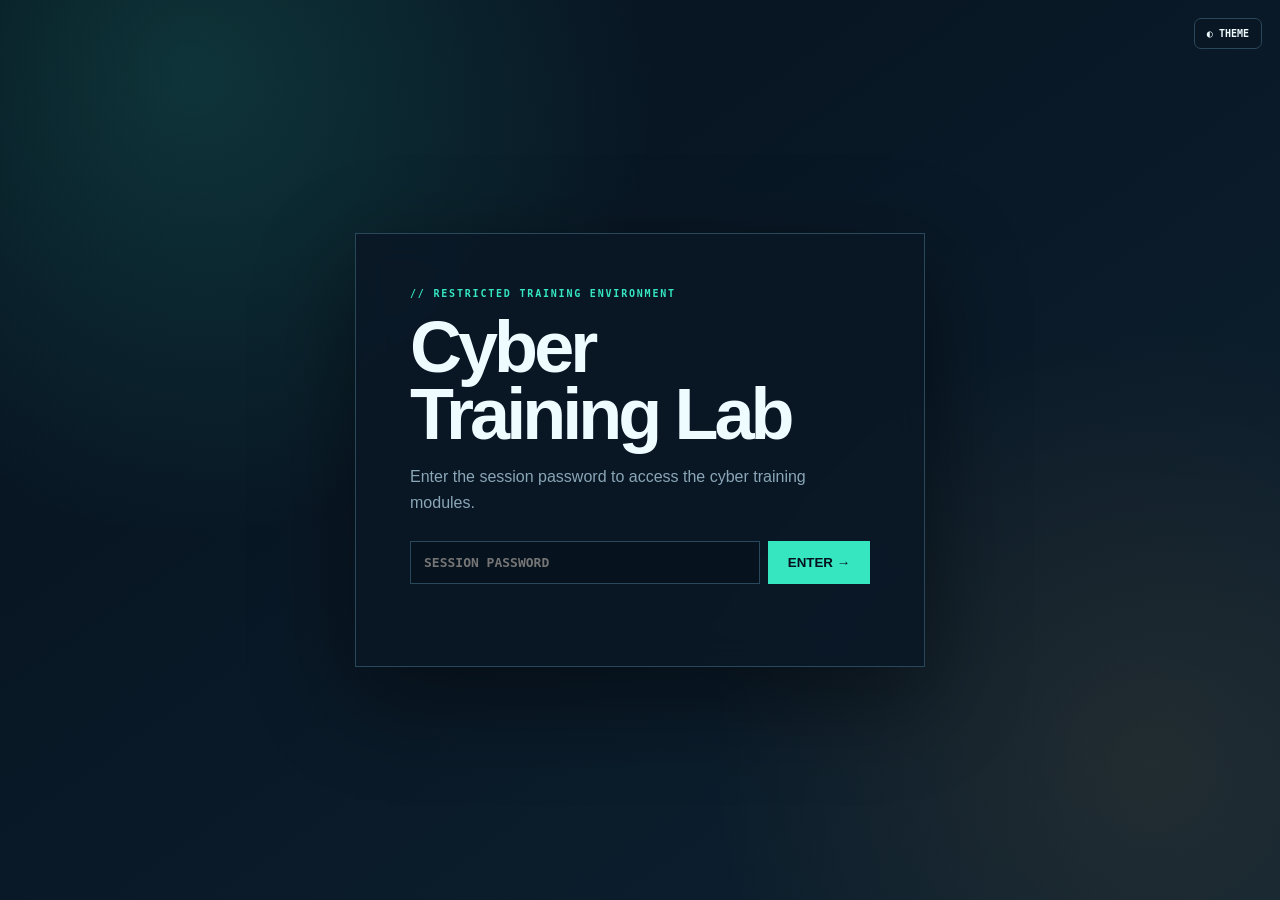
<file: index.html>
<!doctype html><html lang="en" data-theme="dark"><head><meta charset="utf-8"><meta name="viewport" content="width=device-width,initial-scale=1"><meta name="theme-color" content="#06111d"><title>Cyber Training Lab</title><style>
:root{--bg:#06111d;--bg2:#0d2131;--panel:#0a1826e8;--text:#eefbff;--muted:#8aa6b7;--line:#29485b;--accent:#35e6c0;--orange:#ffb547;--danger:#ff6177}html[data-theme=light]{--bg:#dce8ee;--bg2:#f8fbfc;--panel:#f9fcffed;--text:#102536;--muted:#587384;--line:#adbfca;--accent:#007f72;--orange:#a85d00;--danger:#c5324c}*{box-sizing:border-box}html,body{margin:0;min-height:100%;font-family:Inter,Segoe UI,Arial,sans-serif;background:var(--bg);color:var(--text)}body{min-height:100vh;background:radial-gradient(circle at 15% 8%,color-mix(in srgb,var(--accent),transparent 84%),transparent 34%),radial-gradient(circle at 90% 85%,color-mix(in srgb,var(--orange),transparent 91%),transparent 32%),linear-gradient(145deg,var(--bg),var(--bg2))}.screen{min-height:100vh;display:grid;place-items:center;padding:28px}.hidden{display:none!important}.theme{position:fixed;z-index:20;right:18px;top:18px;border:1px solid var(--line);background:var(--panel);color:var(--text);padding:9px 12px;border-radius:7px;cursor:pointer;font:700 10px ui-monospace,Consolas,monospace}.card{width:min(570px,94vw);border:1px solid var(--line);background:var(--panel);padding:clamp(28px,5vw,54px);box-shadow:0 30px 90px #0007;backdrop-filter:blur(16px)}.kicker{font:800 10px ui-monospace,Consolas,monospace;letter-spacing:.18em;color:var(--accent)}h1{font-size:clamp(40px,7vw,72px);line-height:.93;letter-spacing:-.055em;margin:15px 0}p{color:var(--muted);line-height:1.6}.pwrow{display:flex;gap:8px;margin-top:25px}.pwrow input{flex:1;min-width:0;border:1px solid var(--line);background:color-mix(in srgb,var(--bg),transparent 22%);color:var(--text);padding:13px;font:700 13px ui-monospace,Consolas,monospace;outline:0}.pwrow input:focus{border-color:var(--accent)}.enter{border:0;background:var(--accent);color:var(--bg);font-weight:900;padding:0 20px;cursor:pointer}.error{min-height:20px;margin-top:8px;color:var(--danger);font:11px ui-monospace,Consolas,monospace}.selector{width:min(1080px,95vw)}.selector h1{font-size:clamp(38px,6vw,68px)}.games{display:grid;grid-template-columns:repeat(2,minmax(0,1fr));gap:18px;margin-top:30px}.game{position:relative;min-height:330px;padding:30px;border:1px solid var(--line);background:var(--panel);color:var(--text);text-align:left;cursor:pointer;overflow:hidden;transition:.2s}.game:hover,.game:focus-visible{transform:translateY(-6px);border-color:var(--accent);outline:0}.game .label{color:var(--accent);font:800 10px ui-monospace,Consolas,monospace;letter-spacing:.15em}.game:nth-child(2) .label,.game:nth-child(2) .launch{color:var(--orange)}.game h2{font-size:clamp(28px,4vw,46px);margin:28px 0 10px}.game p{max-width:36ch}.launch{position:absolute;left:30px;bottom:28px;color:var(--accent);font:800 10px ui-monospace,Consolas,monospace;letter-spacing:.1em}.ghost{position:absolute;right:18px;top:5px;font:900 90px ui-monospace,Consolas,monospace;color:color-mix(in srgb,var(--accent),transparent 93%)}.game:nth-child(2) .ghost{color:color-mix(in srgb,var(--orange),transparent 92%)}@media(max-width:720px){.games{grid-template-columns:1fr}.game{min-height:250px}.pwrow{flex-direction:column}.enter{padding:12px}}
</style></head><body><button id="theme" class="theme">◐ THEME</button><section id="gate" class="screen"><div class="card"><div class="kicker">// RESTRICTED TRAINING ENVIRONMENT</div><h1>Cyber<br>Training Lab</h1><p>Enter the session password to access the cyber training modules.</p><form id="accessForm"><div class="pwrow"><input id="password" type="password" autocomplete="current-password" placeholder="SESSION PASSWORD" aria-label="Session password"><button class="enter" type="submit">ENTER →</button></div><div class="error" id="error"></div></form></div></section><section id="chooser" class="screen hidden"><div class="selector"><div class="kicker">// SELECT TRAINING MODULE</div><h1>Choose your operation.</h1><p>Two formats, one training environment. Choose the experience that fits the session.</p><div class="games"><button class="game" data-url="./secure-sprint/index.html"><span class="ghost">01</span><span class="label">MODULE 01 // DECISION GAME</span><h2>Secure Sprint</h2><p>Decision-based cyber awareness game for IT teams and developers.</p><span class="launch">LAUNCH SECURE SPRINT →</span></button><button class="game" data-url="./hack-the-desk/index.html"><span class="ghost">02</span><span class="label">MODULE 02 // FACILITATED GAME</span><h2>Hack the Desk</h2><p>Explore an unattended workstation, discuss attack opportunities, then reveal the facilitator debrief.</p><span class="launch">LAUNCH HACK THE DESK →</span></button></div></div></section><script src="access-config.js"></script><script>
(()=>{const $=id=>document.getElementById(id),encoder=new TextEncoder();async function sha256(v){const b=await crypto.subtle.digest('SHA-256',encoder.encode(v));return [...new Uint8Array(b)].map(x=>x.toString(16).padStart(2,'0')).join('')}function unlock(){$('gate').classList.add('hidden');$('chooser').classList.remove('hidden')}if(sessionStorage.getItem('cybertraining-access')==='granted')unlock();$('accessForm').onsubmit=async e=>{e.preventDefault();if(await sha256($('password').value)===window.PORTAL_ACCESS.PASSWORD_SHA256){if(window.PORTAL_ACCESS.REMEMBER_FOR_SESSION)sessionStorage.setItem('cybertraining-access','granted');$('password').value='';$('error').textContent='';unlock()}else{$('error').textContent='ACCESS DENIED // Invalid session password';$('password').select()}};document.querySelectorAll('[data-url]').forEach(b=>b.onclick=()=>location.href=b.dataset.url);$('theme').onclick=()=>{const t=document.documentElement.dataset.theme==='dark'?'light':'dark';document.documentElement.dataset.theme=t;localStorage.setItem('portal-theme',t)};const saved=localStorage.getItem('portal-theme');if(saved)document.documentElement.dataset.theme=saved})();
</script></body></html>
</file>
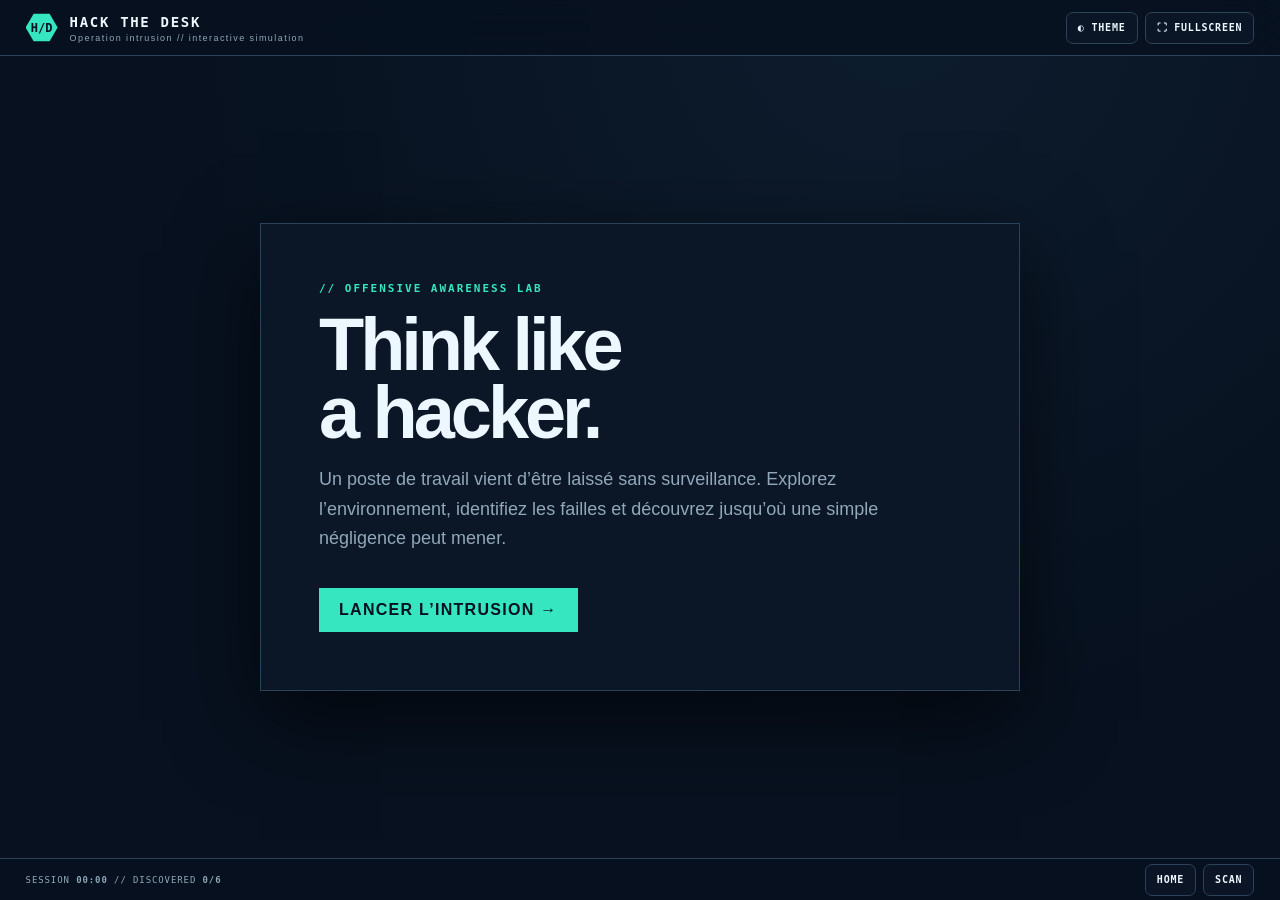
<file: hack-the-desk/index.html>
<!doctype html><html lang="fr" data-theme="dark"><head><meta charset="utf-8"><meta name="viewport" content="width=device-width,initial-scale=1,viewport-fit=cover"><meta name="theme-color" content="#07111f"><meta name="description" content="Hack the Desk – cyber awareness game"><title>Hack the Desk</title><link rel="manifest" href="manifest.webmanifest"><style>
:root{--bg:#07111f;--bg2:#0d1c2d;--panel:#0c1727e8;--panel-solid:#0c1727;--text:#ecf7ff;--muted:#91a8ba;--line:#2b4258;--accent:#35e6c0;--accent2:#ffb547;--danger:#ff5d73;--desk:#122a39;--desk2:#0b2030;--shadow:#0009;--glass:#07111fcc;--screen:#07101b}html[data-theme=light]{--bg:#dce8ee;--bg2:#f6fafc;--panel:#f8fcffe8;--panel-solid:#f8fcff;--text:#102536;--muted:#587083;--line:#afc4d0;--accent:#007f73;--accent2:#a65b00;--danger:#c93450;--desk:#abc1ca;--desk2:#d7e3e7;--shadow:#39536438;--glass:#f5fbfccc;--screen:#e7f0f4}*{box-sizing:border-box}html,body{margin:0;height:100%;overflow:hidden;background:var(--bg);color:var(--text);font-family:Inter,Segoe UI,Arial,sans-serif}button{font:inherit}.app{height:100%;display:grid;grid-template-rows:56px 1fr 42px;background:radial-gradient(circle at 70% 0,var(--bg2),var(--bg) 58%);transition:.25s}.top{z-index:20;display:flex;align-items:center;justify-content:space-between;padding:0 clamp(12px,2vw,28px);border-bottom:1px solid var(--line);background:var(--glass);backdrop-filter:blur(16px)}.brand{display:flex;align-items:center;gap:12px;min-width:0}.hex{width:32px;height:32px;display:grid;place-items:center;color:var(--bg);background:var(--accent);clip-path:polygon(25% 7%,75% 7%,100% 50%,75% 93%,25% 93%,0 50%);font:900 12px ui-monospace,monospace}.brand b{font:800 14px ui-monospace,monospace;letter-spacing:.12em}.brand small{display:block;color:var(--muted);font-size:9px;letter-spacing:.16em;margin-top:2px}.toptools,.bottomtools{display:flex;align-items:center;gap:7px}.ui-btn{border:1px solid var(--line);color:var(--text);background:var(--panel);height:32px;padding:0 11px;border-radius:7px;cursor:pointer;font:700 10px ui-monospace,monospace;letter-spacing:.08em}.ui-btn:hover,.ui-btn:focus-visible{border-color:var(--accent);outline:none;color:var(--accent)}.main{position:relative;min-height:0;overflow:hidden}.scene{position:absolute;inset:0;display:none}.scene.active{display:block}.briefing{display:none;place-items:center;padding:24px}.briefing.active{display:grid}.brief-card{width:min(760px,94vw);max-height:88%;overflow:auto;border:1px solid var(--line);background:var(--panel);padding:clamp(24px,5vw,58px);box-shadow:0 28px 80px var(--shadow);position:relative}.kicker{color:var(--accent);font:700 11px ui-monospace,monospace;letter-spacing:.18em}.brief-card h1{font-size:clamp(34px,7vw,74px);line-height:.92;margin:16px 0;letter-spacing:-.055em}.brief-card p{color:var(--muted);font-size:clamp(14px,1.6vw,18px);line-height:1.65;max-width:58ch}.primary{border:0;background:var(--accent);color:var(--bg);font-weight:900;padding:13px 20px;margin-top:16px;cursor:pointer;letter-spacing:.08em}.deskscene{perspective:1100px;background:linear-gradient(180deg,var(--bg2) 0 61%,var(--desk2) 61%)}.wallgrid{position:absolute;inset:0 0 39%;opacity:.23;background-image:linear-gradient(var(--line) 1px,transparent 1px),linear-gradient(90deg,var(--line) 1px,transparent 1px);background-size:42px 42px;mask-image:linear-gradient(#000,transparent)}.ambient{position:absolute;width:42vw;height:42vw;border-radius:50%;right:3%;top:-26%;background:var(--accent);filter:blur(110px);opacity:.11}.desk{position:absolute;left:4%;right:4%;bottom:-7%;height:46%;background:linear-gradient(145deg,var(--desk),var(--desk2));transform:rotateX(56deg);transform-origin:bottom;border:1px solid var(--line);box-shadow:0 -25px 70px var(--shadow)}.object{position:absolute;border:1px solid color-mix(in srgb,var(--line),transparent 12%);background:linear-gradient(145deg,color-mix(in srgb,var(--panel-solid),white 3%),var(--panel-solid));color:var(--text);cursor:pointer;box-shadow:0 16px 35px var(--shadow);transition:transform .18s,border .18s,box-shadow .18s;overflow:hidden}.object:before{content:"";position:absolute;inset:0;background:linear-gradient(120deg,transparent 25%,color-mix(in srgb,var(--accent),transparent 93%),transparent 65%);transform:translateX(-120%);transition:.35s}.object:hover,.object:focus-visible{transform:translateY(-7px);border-color:var(--accent);box-shadow:0 22px 48px var(--shadow),0 0 0 1px color-mix(in srgb,var(--accent),transparent 40%);outline:none}.object:hover:before{transform:translateX(120%)}.obj-label{position:absolute;left:10px;right:10px;bottom:8px;text-align:left;color:var(--muted);font:700 clamp(8px,.8vw,10px) ui-monospace,monospace;letter-spacing:.1em;white-space:nowrap;overflow:hidden;text-overflow:ellipsis}.object strong{position:absolute;left:10px;top:8px;color:var(--accent);font:900 clamp(13px,1.6vw,21px) ui-monospace,monospace}.laptop{left:33%;top:15%;width:35%;height:49%;border-width:5px;border-color:#24394d;border-radius:8px;background:var(--screen)}.laptop .code{position:absolute;inset:15% 8% 18%;font:clamp(7px,.72vw,11px)/1.6 ui-monospace,monospace;color:var(--accent);opacity:.75;text-align:left;overflow:hidden}.laptop:after{content:"";position:absolute;left:-9%;right:-9%;bottom:-8%;height:10%;background:#24394d;clip-path:polygon(5% 0,95% 0,100% 100%,0 100%)}.postit{left:12%;top:48%;width:12%;height:18%;background:#e8c84f;color:#1d2430;transform:rotate(-5deg)}.postit:hover{transform:rotate(-2deg) translateY(-7px)}.postit strong,.postit .obj-label{color:#30343b}.badge{right:11%;top:50%;width:10%;height:18%;border-top:5px solid var(--accent2)}.badge:after{content:"";position:absolute;width:35%;aspect-ratio:1;border-radius:50%;background:var(--line);left:12%;top:30%}.usb{left:23%;top:69%;width:12%;height:8%;border-radius:4px}.usb:after{content:"";position:absolute;right:-18%;top:20%;width:19%;height:60%;background:#8899a8}.document{right:23%;top:66%;width:14%;height:22%;background:linear-gradient(135deg,var(--panel-solid) 0 88%,var(--accent2) 88%)}.document .lines{position:absolute;left:12%;right:12%;top:30%;height:40%;background:repeating-linear-gradient(var(--muted) 0 2px,transparent 2px 10px);opacity:.45}.phone{right:5%;top:67%;width:7%;height:20%;border-radius:10px;border:4px solid #283c4d;background:var(--screen)}.phone:after{content:"";position:absolute;width:30%;height:3px;background:var(--muted);top:7%;left:35%}.hintbar{position:absolute;left:50%;bottom:2%;transform:translateX(-50%);max-width:90%;padding:8px 13px;background:var(--glass);border:1px solid var(--line);font:10px ui-monospace,monospace;color:var(--muted);letter-spacing:.08em;white-space:nowrap;overflow:hidden;text-overflow:ellipsis}.modal{position:fixed;inset:56px 0 42px;z-index:30;background:#020711b8;backdrop-filter:blur(12px);display:none;place-items:center;padding:clamp(10px,3vw,30px)}.modal.open{display:grid}.window{width:min(1020px,96vw);max-height:100%;overflow:auto;background:var(--panel-solid);border:1px solid var(--line);box-shadow:0 30px 100px #000c;display:grid;grid-template-columns:minmax(0,1.15fr) minmax(280px,.85fr)}.window-main,.window-side{padding:clamp(20px,3vw,38px);min-width:0}.window-side{border-left:1px solid var(--line);background:color-mix(in srgb,var(--bg2),transparent 35%)}.winhead{display:flex;justify-content:space-between;align-items:start;gap:15px}.eyebrow{font:700 10px ui-monospace,monospace;color:var(--accent);letter-spacing:.16em}.window h2{font-size:clamp(26px,4vw,48px);line-height:1;margin:10px 0;overflow-wrap:anywhere}.question{font-size:clamp(14px,1.5vw,18px);line-height:1.55;color:var(--muted);max-width:55ch}.risk{display:inline-flex;padding:6px 9px;background:color-mix(in srgb,var(--danger),transparent 85%);border:1px solid var(--danger);color:var(--danger);font:800 10px ui-monospace,monospace;letter-spacing:.12em}.close{border:1px solid var(--line);background:transparent;color:var(--text);width:34px;height:34px;cursor:pointer;border-radius:50%;flex:none}.terminal{margin-top:24px;border:1px solid var(--line);background:var(--screen);padding:16px;min-height:150px}.terminal b{font:700 10px ui-monospace,monospace;color:var(--accent);letter-spacing:.12em}.terminal ul,.tips{margin:14px 0 0;padding:0;list-style:none}.terminal li{font:12px/1.65 ui-monospace,monospace;color:var(--muted);overflow-wrap:anywhere}.terminal li:before{content:"> ";color:var(--accent)}.window-side h3{font:800 11px ui-monospace,monospace;letter-spacing:.14em;color:var(--accent2)}.tips li{padding:11px 0;border-bottom:1px solid var(--line);font-size:13px;line-height:1.45;overflow-wrap:anywhere}.hidden-list{display:none}.hidden-list.revealed{display:block}.secondary{border-color:var(--accent2)!important;color:var(--accent2)!important}.open-device{width:100%;margin-top:22px;border:1px solid var(--accent);color:var(--accent);background:transparent;padding:11px;cursor:pointer;font:800 10px ui-monospace,monospace;letter-spacing:.12em}.desktop{position:fixed;inset:56px 0 42px;z-index:28;display:none;background:linear-gradient(145deg,#071622,#0b2c37);padding:clamp(18px,4vw,54px);overflow:auto}.desktop.open{display:block}.desktop-grid{display:grid;grid-template-columns:repeat(4,minmax(120px,1fr));gap:16px;max-width:900px;margin:6vh auto}.appicon{min-height:160px;padding:18px;border:1px solid #315164;background:#0a1b28cc;color:#eaf8ff;text-align:left;cursor:pointer;transition:.17s;min-width:0}.appicon:hover,.appicon:focus-visible{transform:translateY(-5px);border-color:#35e6c0;outline:none}.appicon i{display:grid;place-items:center;width:48px;height:48px;border:1px solid #35e6c0;color:#35e6c0;font:900 22px ui-monospace,monospace;font-style:normal}.appicon b{display:block;margin-top:22px;font-size:14px;white-space:nowrap;overflow:hidden;text-overflow:ellipsis}.appicon small{color:#8aa5b7}.desktop-top{display:flex;justify-content:space-between;align-items:center;max-width:900px;margin:auto}.desktop-top strong{font:800 12px ui-monospace,monospace;letter-spacing:.14em}.appview{position:fixed;inset:10%;z-index:45;background:#0b1724;border:1px solid #315164;color:#edf8ff;box-shadow:0 30px 90px #000;display:none;padding:clamp(20px,4vw,45px);overflow:auto}.appview.open{display:block}.appview h2{font-size:clamp(25px,4vw,48px);margin:8px 0}.facts{display:grid;grid-template-columns:repeat(2,minmax(0,1fr));gap:10px;margin-top:25px}.fact{border:1px solid #315164;padding:16px;color:#91a8ba;overflow-wrap:anywhere}.bottom{display:flex;align-items:center;justify-content:space-between;padding:0 clamp(12px,2vw,28px);border-top:1px solid var(--line);background:var(--glass);color:var(--muted);font:9px ui-monospace,monospace;letter-spacing:.1em}.scan .object{box-shadow:0 0 0 2px var(--accent),0 0 28px color-mix(in srgb,var(--accent),transparent 55%)}.scan .object:after{content:"INTERACTION";position:absolute;right:7px;top:7px;color:var(--accent);font:700 7px ui-monospace,monospace;letter-spacing:.08em}.toast{position:fixed;z-index:100;top:70px;left:50%;transform:translate(-50%,-12px);background:var(--panel-solid);border:1px solid var(--accent);padding:10px 15px;opacity:0;transition:.2s;font:10px ui-monospace,monospace;pointer-events:none}.toast.show{opacity:1;transform:translate(-50%,0)}@media(max-width:780px){.app{grid-template-rows:48px 1fr 38px}.top .brand small,.bottom>span{display:none}.toptools .ui-btn span{display:none}.modal,.desktop{inset:48px 0 38px}.window{grid-template-columns:1fr}.window-side{border-left:0;border-top:1px solid var(--line)}.desktop-grid{grid-template-columns:repeat(2,minmax(110px,1fr))}.facts{grid-template-columns:1fr}.appview{inset:6% 4%}.postit{left:7%;width:15%}.badge{right:6%;width:13%}.phone{width:9%}.hintbar{font-size:8px}}@media(max-height:620px){.object .obj-label{display:none}.hintbar{display:none}.desktop-grid{margin:1vh auto}.appicon{min-height:120px}.window-main,.window-side{padding:18px}}
</style></head><body><div class="app" id="app"><header class="top"><div class="brand"><div class="hex">H/D</div><div><b>HACK THE DESK</b><small>Operation intrusion // interactive simulation</small></div></div><div class="toptools"><button class="ui-btn" id="theme" aria-label="Changer de thème">◐ <span>THEME</span></button><button class="ui-btn" id="full">⛶ <span>FULLSCREEN</span></button></div></header><main class="main"><section class="scene briefing active" id="briefing"><article class="brief-card"><div class="kicker">// OFFENSIVE AWARENESS LAB</div><h1>Think like<br>a hacker.</h1><p>Un poste de travail vient d’être laissé sans surveillance. Explorez l’environnement, identifiez les failles et découvrez jusqu’où une simple négligence peut mener.</p><button class="primary" id="start">LANCER L’INTRUSION →</button></article></section><section class="scene deskscene" id="deskScene"><div class="wallgrid"></div><div class="ambient"></div><div class="desk"></div><button class="object laptop" data-evidence="laptop" aria-label="Explorer l’ordinateur"><strong>SYS://UNLOCKED</strong><div class="code">$ session.status<br>ACTIVE<br><br>$ identity<br>ashley.taylor<br><br>$ network<br>CONNECTED</div><span class="obj-label">UNLOCKED WORKSTATION</span></button><button class="object postit" data-evidence="postit" aria-label="Inspecter le post-it"><strong>PASS</strong><span class="obj-label">CREDENTIALS</span></button><button class="object badge" data-evidence="badge" aria-label="Inspecter le badge"><strong>ID</strong><span class="obj-label">ACCESS BADGE</span></button><button class="object usb" data-evidence="usb" aria-label="Inspecter le périphérique USB"><strong>USB</strong><span class="obj-label">REMOVABLE MEDIA</span></button><button class="object document" data-evidence="document" aria-label="Inspecter le document"><strong>CONFIDENTIAL</strong><div class="lines"></div><span class="obj-label">PRINTED DATA</span></button><button class="object phone" data-evidence="phone" aria-label="Inspecter le téléphone"><strong>••</strong><span class="obj-label">MOBILE</span></button><div class="hintbar">MOVE CURSOR // INSPECT THE EXPOSED ATTACK SURFACE</div></section></main><footer class="bottom"><span>SESSION <b id="timer">00:00</b> // DISCOVERED <b id="found">0/6</b></span><div class="bottomtools"><button class="ui-btn" id="home">HOME</button><button class="ui-btn" id="scan">SCAN</button></div></footer></div><div class="modal" id="modal"><article class="window"><section class="window-main"><div class="winhead"><div><div class="eyebrow" id="evmeta"></div><h2 id="evtitle"></h2></div><button class="close" id="closeModal" aria-label="Fermer">×</button></div><div class="risk" id="risk"></div><p class="question" id="question"></p><div class="terminal"><b>EXFILTRATION PREVIEW</b><ul id="loot"></ul></div><button class="open-device" id="openDevice">OPEN COMPROMISED SESSION →</button></section><aside class="window-side"><h3>FACILITATOR DEBRIEF</h3><p class="question">Discutez d’abord avec le groupe : <b>que pourrait faire un attaquant avec cet objet ?</b></p><button class="open-device" id="showAttacks">REVEAL ATTACK OPTIONS →</button><ul class="tips hidden-list" id="attacks"></ul><button class="open-device secondary" id="showTips">REVEAL DEFENSIVE ACTIONS →</button><ul class="tips hidden-list" id="tips"></ul></aside></article></div><section class="desktop" id="desktop"><div class="desktop-top"><strong>ASHLEY.TAYLOR // ACTIVE SESSION</strong><button class="ui-btn" id="closeDesktop">CLOSE SESSION</button></div><div class="desktop-grid" id="apps"></div></section><article class="appview" id="appview"><div class="winhead"><div><div class="eyebrow" id="apptag"></div><h2 id="apptitle"></h2></div><button class="close" id="closeApp" aria-label="Fermer">×</button></div><div class="facts" id="facts"></div><button class="open-device" id="showAppAttacks">REVEAL ATTACK OPTIONS →</button><ul class="tips hidden-list" id="appattacks"></ul></article><div class="toast" id="toast"></div><script src="config/game-config.js"></script><script>
(()=>{const C=window.GAME_CONFIG,$=x=>document.getElementById(x);let found=new Set,start=Date.now();function showDesk(){$('briefing').classList.remove('active');$('deskScene').classList.add('active')}function notify(t){$('toast').textContent=t;$('toast').classList.add('show');setTimeout(()=>$('toast').classList.remove('show'),1800)}function openEvidence(id){const e=C.evidence[id];if(!e)return;found.add(id);$('found').textContent=found.size+'/'+Object.keys(C.evidence).length;$('evmeta').textContent='EVIDENCE '+e.number+' // '+e.kind;$('evtitle').textContent=e.title;$('risk').textContent='RISK // '+e.risk;$('question').textContent=e.question;$('loot').innerHTML=e.loot.map(x=>'<li>'+x+'</li>').join('');$('attacks').innerHTML=(e.attacks||[]).map(x=>'<li>'+x+'</li>').join('');$('tips').innerHTML=e.advice.map(x=>'<li>'+x+'</li>').join('');$('attacks').classList.remove('revealed');$('tips').classList.remove('revealed');$('showAttacks').textContent='REVEAL ATTACK OPTIONS →';$('showTips').textContent='REVEAL DEFENSIVE ACTIONS →';$('openDevice').style.display=id==='laptop'?'block':'none';$('modal').classList.add('open')}function closeModal(){$('modal').classList.remove('open')}function renderApps(){$('apps').innerHTML=Object.entries(C.apps).map(([id,a])=>`<button class="appicon" data-app="${id}" aria-label="Ouvrir ${a.label}"><i>${a.icon}</i><b>${a.label}</b><small>${a.tag}</small></button>`).join('');document.querySelectorAll('[data-app]').forEach(b=>b.onclick=()=>openApp(b.dataset.app))}function openApp(id){const a=C.apps[id];$('apptag').textContent='COMPROMISED APPLICATION // '+a.tag;$('apptitle').textContent=a.title;$('facts').innerHTML=a.facts.map(x=>'<div class="fact">'+x+'</div>').join('');$('appattacks').innerHTML=(a.attacks||[]).map(x=>'<li>'+x+'</li>').join('');$('appattacks').classList.remove('revealed');$('showAppAttacks').textContent='REVEAL ATTACK OPTIONS →';$('appview').classList.add('open')}document.querySelectorAll('[data-evidence]').forEach(b=>b.onclick=()=>openEvidence(b.dataset.evidence));$('start').onclick=showDesk;$('home').onclick=()=>{closeModal();$('desktop').classList.remove('open');$('appview').classList.remove('open');showDesk()};$('closeModal').onclick=closeModal;$('modal').onclick=e=>{if(e.target===$('modal'))closeModal()};$('openDevice').onclick=()=>{closeModal();$('desktop').classList.add('open')};$('closeDesktop').onclick=()=>$('desktop').classList.remove('open');$('closeApp').onclick=()=>$('appview').classList.remove('open');$('scan').onclick=()=>{$('deskScene').classList.toggle('scan');notify($('deskScene').classList.contains('scan')?'INTERACTION SCAN ENABLED':'INTERACTION SCAN DISABLED')};$('theme').onclick=()=>{let t=document.documentElement.dataset.theme==='dark'?'light':'dark';document.documentElement.dataset.theme=t;localStorage.setItem('htd-theme',t)};$('full').onclick=()=>document.fullscreenElement?document.exitFullscreen():document.documentElement.requestFullscreen().catch(()=>notify('FULLSCREEN BLOCKED BY BROWSER'));let saved=localStorage.getItem('htd-theme');if(saved)document.documentElement.dataset.theme=saved;addEventListener('keydown',e=>{if(e.key==='Escape'){$('appview').classList.remove('open');$('desktop').classList.remove('open');closeModal()}if(e.key.toLowerCase()==='f')$('full').click();if(e.key.toLowerCase()==='t')$('theme').click()});$('showAttacks').onclick=()=>{let e=$('attacks');e.classList.toggle('revealed');$('showAttacks').textContent=e.classList.contains('revealed')?'HIDE ATTACK OPTIONS ↑':'REVEAL ATTACK OPTIONS →'};$('showTips').onclick=()=>{let e=$('tips');e.classList.toggle('revealed');$('showTips').textContent=e.classList.contains('revealed')?'HIDE DEFENSIVE ACTIONS ↑':'REVEAL DEFENSIVE ACTIONS →'};$('showAppAttacks').onclick=()=>{let e=$('appattacks');e.classList.toggle('revealed');$('showAppAttacks').textContent=e.classList.contains('revealed')?'HIDE ATTACK OPTIONS ↑':'REVEAL ATTACK OPTIONS →'};setInterval(()=>{let n=Math.floor((Date.now()-start)/1000);$('timer').textContent=String(n/60|0).padStart(2,'0')+':'+String(n%60).padStart(2,'0')},1000);renderApps()})();
</script></body></html>
</file>
